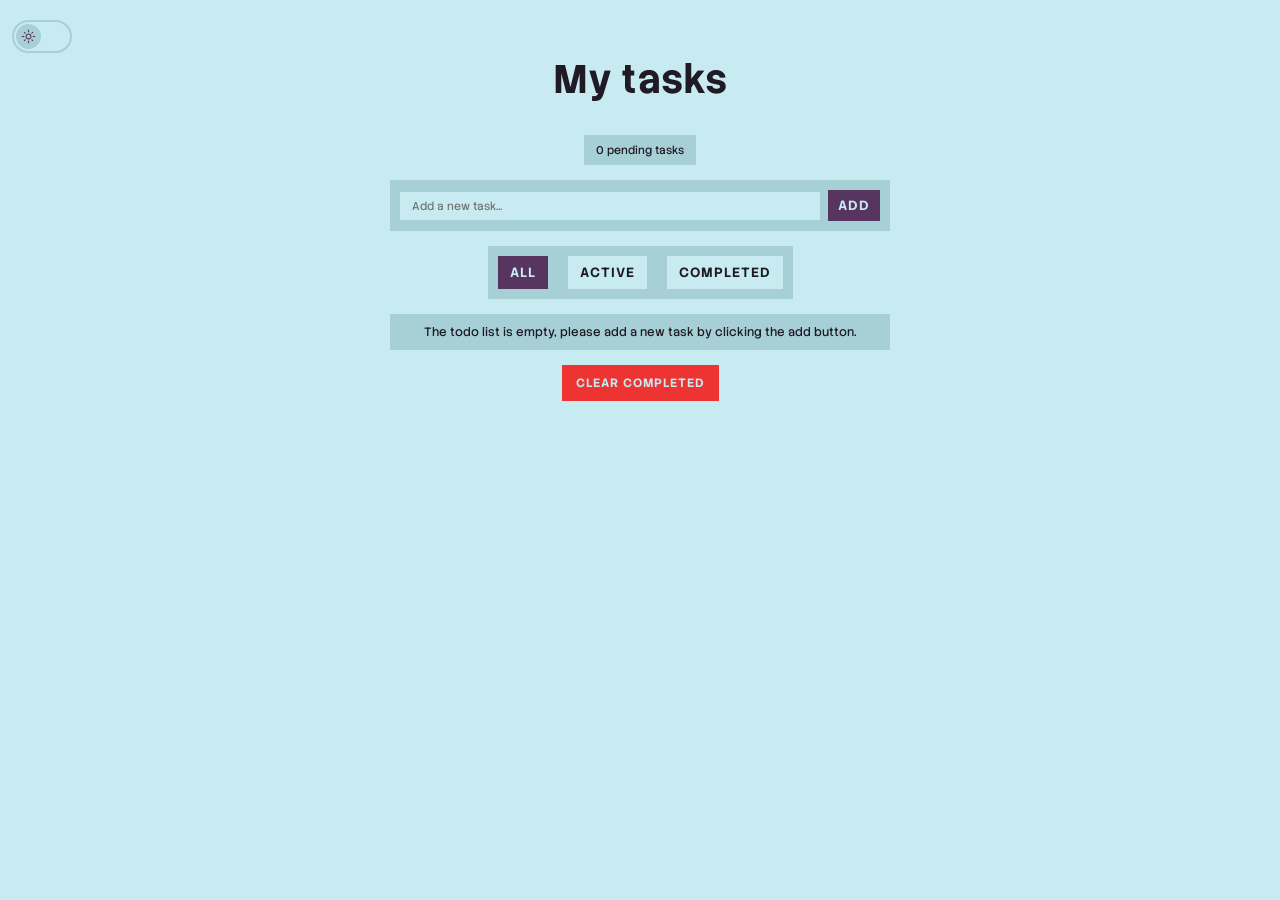
<file: index.html>
<!DOCTYPE html>

<html lang="en">
  <head>
    <meta charset="utf-8">
    <meta name="viewport" content="width=device-width, initial-scale=1">
    <title>Todo App</title>
    <link rel="preconnect" href="https://fonts.googleapis.com">
    <link rel="preconnect" href="https://fonts.gstatic.com" crossorigin>
    <link href="https://fonts.googleapis.com/css2?family=Stack+Sans+Text:wght@200..700&family=Ubuntu:ital,wght@0,300;0,400;0,500;0,700;1,300;1,400;1,500;1,700&display=swap" rel="stylesheet">
    <link href="https://fonts.googleapis.com/icon?family=Material+Symbols+Rounded&icon_names=check_circle,dangerous,light_mode,dark_mode" rel="stylesheet" />
    <link rel="stylesheet" href="/css/styles.css">
  </head>
  <body>
    <div class="theme-toggler">
      <button id="togglerBtn">
        <span class="material-symbols-rounded">light_mode</span>
      </button>
    </div>

    <main class="main">
      <h1 class="title">My tasks</h1>

      <div class="content">
        <div class="content__pending-counter content__container">
          <span id="taskCount"></span>
        </div>

        <div class="content__header content__container">
          <input type="text" id="taskInput" placeholder="Add a new task..." autocomplete="off">
          <button id="addBtn">Add</button>
        </div>

        <div class="content__filter content__container">
          <button class="filter-btn active" data-filter="all">All</button>
          <button class="filter-btn" data-filter="active">Active</button>
          <button class="filter-btn" data-filter="completed">Completed</button>
        </div>

        <div class="content__todo content__container">
          <ul class="content__todo-list"></ul>
        </div>

        <button id="clearCompleted" class="clear-btn">Clear completed</button>
      </div>
    </main>

    <script type="module" src="js/main.js"></script>
  </body>
</html>
</file>
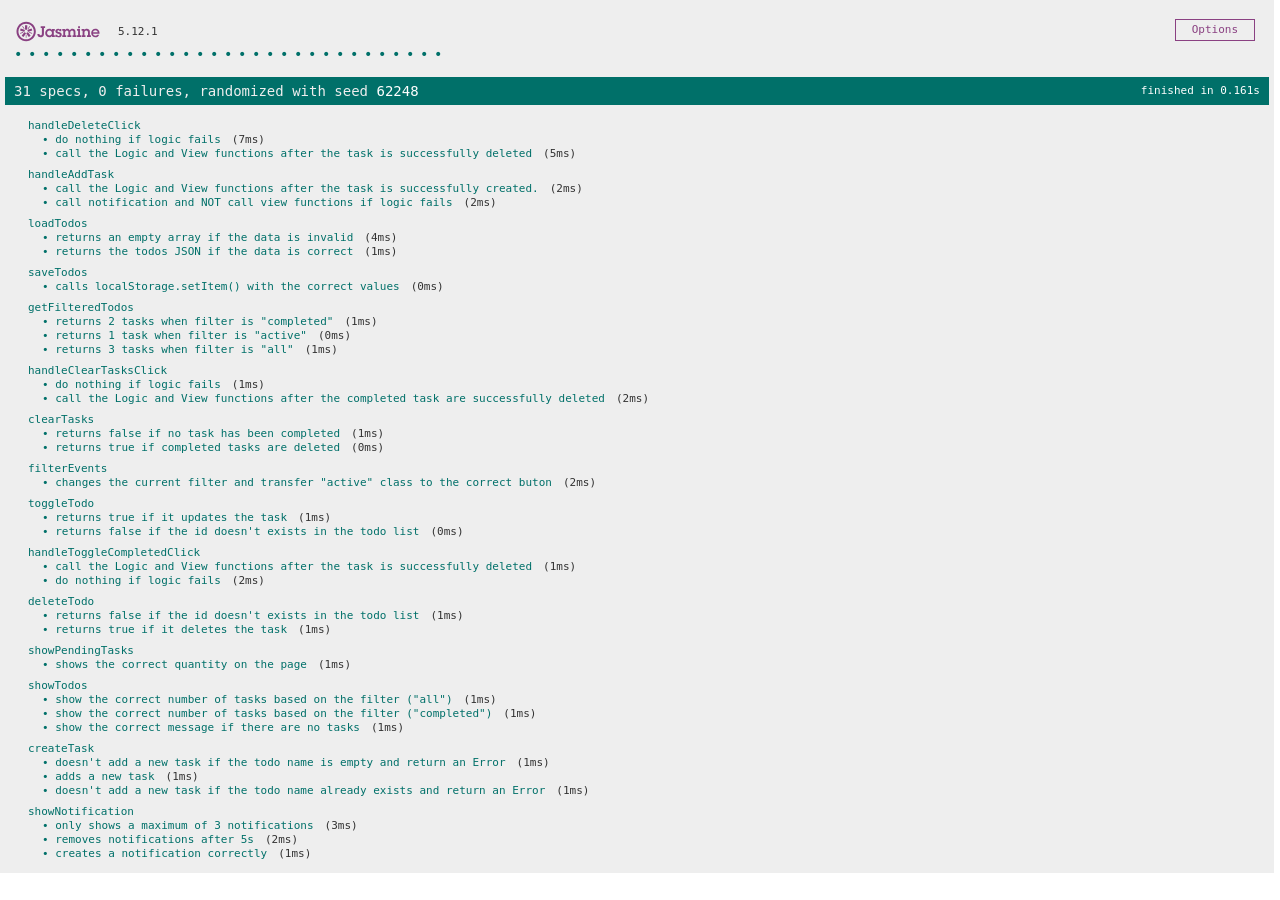
<file: tests/tests.html>
<!DOCTYPE html>
<html>
  <head>
    <meta charset="utf-8">
    <title>Jasmine Spec Runner v5.12.1</title>

    <link rel="shortcut icon" type="image/png" href="/tests/lib/jasmine-5.12.1/jasmine_favicon.png">
    <link rel="stylesheet" href="/tests/lib/jasmine-5.12.1/jasmine.css">

    <script src="/tests/lib/jasmine-5.12.1/jasmine.js"></script>
    <script src="/tests/lib/jasmine-5.12.1/jasmine-html.js"></script>
    <script src="/tests/lib/jasmine-5.12.1/boot0.js"></script>
    <!-- optional: include a file here that configures the Jasmine env -->
    <script src="/tests/lib/jasmine-5.12.1/boot1.js"></script>

    <!-- test file -->
    <script type="module" src="/tests/spec/todoTest.js"></script>
    <script type="module" src="/tests/spec/eventsTest.js"></script>
    <script type="module" src="/tests/spec/appUiTest.js"></script>
    <script type="module" src="/tests/spec/notificationsTest.js"></script>
  </head>

  <body>
    <div class="tests"></div>
  </body>
</html>
</file>
<file: css/styles.css>
*{
  box-sizing: border-box;
  padding: 0;
  margin: 0;
}

/* =====  VARIABLES ===== */

:root{
  font-size: 16px;
  --back-color: #c7ebf0;
  --text-color: #1f1a23;
  --emphasis-color: #58355e; 
  --light-emphasis-color: #835b89;
  --black-back-color: #a6cfd6;
  --danger: #e33;
}

.dark-mode{
  --back-color: #29182d;
  --text-color: #e0cfd3;
  --emphasis-color: var(--text-color); 
  --light-emphasis-color: #9b6ca2;
  --black-back-color: #5c4461;
}

/* ===== DARK MODE ===== */

#togglerBtn{
  background-color: var(--back-color);
  padding: 2px;
  border: 2px solid var(--black-back-color);
  border-radius: 100px;
  display: flex;
  width: 60px;
  transition: border-color .3s ease;
}

#togglerBtn .material-symbols-rounded{
  background-color: var(--black-back-color);
  color: var(--emphasis-color);
  border-radius: 100px;
  font-size: 15px; 
  padding: 5px;
  opacity: 1;
  transform: translateX(0);
  transition: transform .3s ease, opacity .1s ease;
}

#togglerBtn .material-symbols-rounded.transitioning{
  opacity: 0;
}

#togglerBtn .material-symbols-rounded.dark{
  transform: translateX(27px);
}

#togglerBtn:hover{
  border-color: var(--emphasis-color);
}

/* ===== GENERAL SECTION ===== */

body{
  min-height: 100vh;
  font-family: 'Stack Sans Text';
  background-color:var(--back-color);
  color: var(--text-color);
  padding: 20px 12px;
}

ul{
  list-style: none;
}

button{
  border-color: transparent;
  border-style: solid;
  cursor: pointer;
  font-family: 'Stack Sans Text';
  transition: background-color .3s ease;
  color: inherit;
}

/* ====== MAIN SECTION ====== */

.main{
  width: 100%;
  max-width: 500px;
  margin: auto;
  text-align: center;
}

.title{
  font-size: 2.5rem;
  margin-bottom: 30px;
}

/* ===== CONTENT SECTION ===== */

.content{
  display: flex;
  flex-direction: column;
  gap: 15px;
}

.content__container{
  background-color: var(--black-back-color);
  color: var(--text-color);
  padding: 8px;
  display: flex;
  align-items: center;
  justify-content: center;
  gap: 8px;
  border: 2px solid transparent;
}

.content__pending-counter{
  width: fit-content;
  margin: auto;
  font-size: .7rem;
  padding: 6px 10px;
  color: var(--text-color);
}

#taskInput{
  width: 100%;
  padding: 6px 10px;
  border: 2px solid transparent;
  background-color: var(--back-color);
  color: inherit;
  font-size: .7rem;
  transition: border-color .5s ease;
}

#taskInput::placeholder{
  font-family: 'Stack Sans Text';
  font-size: .7rem;
}

#taskInput:focus{
  outline: none;
  border-color: var(--emphasis-color);
}

#addBtn{
  padding: 5px 8px;
  background-color: var(--emphasis-color);
  color: var(--back-color);
  font-weight: bold;
  letter-spacing: 1px;
  text-transform: uppercase;
}

#addBtn:hover{
  background-color: var(--light-emphasis-color);
}

/* === FILTER SECTION ===  */

.content__filter{
  gap: 20px;
  width: fit-content;
  margin: auto;
}

.filter-btn{
  background-color: var(--back-color);
  padding: 6px 10px;
  text-transform: uppercase;
  font-weight: bold;
  letter-spacing: 1px;
  transition: color .2s ease, background-color .2s ease;
}

.filter-btn:hover{
  background-color: var(--light-emphasis-color);
  color: var(--back-color);
}

.filter-btn.active{
  background-color: var(--emphasis-color);
  color: var(--back-color);
}

/* === TODO SECTION === */

.content__todo-list{
  width: 100%;
  display: flex;
  flex-direction: column;
  text-align: start;
  gap: 20px;
}

.content__todo-item{
  display: flex;
  gap: 15px;
  align-items: center;
  justify-content: center;
  background-color: var(--back-color);
  padding: 10px 12px;
  transition: background-color .4s ease, transform .2s ease,border-color .2s ease;
  border: 2px solid transparent;
}

.content__todo-item:hover{
  transform: translateY(-2px);
  border-color: var(--emphasis-color);
}

.task-checkbox{
  width: 20px;
  height: 20px;
}

.todo__text{
  flex: 1;
  font-size: .8rem;
}

.delete-btn {
  padding: 6px 10px;
  background-color: var(--danger);
  color: var(--back-color);
  text-transform: uppercase;
  letter-spacing: 1px;
  font-weight: bold;
}

/* ==== CLEAR COMPLETED SECTION ==== */

.clear-btn{
  background-color: var(--danger);
  color: var(--back-color);
  width: fit-content;
  margin: auto;
  padding: 8px 12px;
  text-transform: uppercase;
  font-weight: bold;
  letter-spacing: 1px;
  font-size: .75rem;
}

.clear-btn:hover, .delete-btn:hover{
  background-color: #b11;
}

/* ===== NOTIFICATIONS ===== */

.notification{
  position: fixed;
  color: var(--text-color);
  background-color: var(--black-back-color);
  width: 320px;
  margin: auto;
  top: 20px;
  right: 20px;
  z-index: 10;
  padding: 10px 14px 14px 14px;
  font-size: .75rem;
  display: flex;
  flex-direction: column;
  gap: 10px;
  border: 2px solid transparent;
  transform: translateY(-200px);
  transition: transform .5s ease-out;
}

.notification.show{
  transform: translateY(0);
}

.notification.error{
  border-color: var(--danger);
}

.notification.error .material-symbols-rounded{
  color: var(--danger);
}

.notification.success{
  border-color: #6b6;
}

.notification.success .material-symbols-rounded{
  color: #6b6;
}

/* ===== EMPTY TODO ===== */

.empty-todo{
  font-size: .75rem;
  text-align: center;
}

/* ===== QUERIES ===== */

@media screen and (max-width: 600px) {
  .notification{
    right: 50%;
    translate: 50% 0;
  }
}
</file>
<file: tests/lib/jasmine-5.12.1/jasmine.css>
@charset "UTF-8";
body {
  overflow-y: scroll;
}

.jasmine_html-reporter {
  width: 100%;
  background-color: #eee;
  padding: 5px;
  margin: -8px;
  font-size: 11px;
  font-family: Monaco, "Lucida Console", monospace;
  line-height: 14px;
  color: #333;
}
.jasmine_html-reporter a {
  text-decoration: none;
}
.jasmine_html-reporter a:hover {
  text-decoration: underline;
}
.jasmine_html-reporter p, .jasmine_html-reporter h1, .jasmine_html-reporter h2, .jasmine_html-reporter h3, .jasmine_html-reporter h4, .jasmine_html-reporter h5, .jasmine_html-reporter h6 {
  margin: 0;
  line-height: 14px;
}
.jasmine_html-reporter .jasmine-banner,
.jasmine_html-reporter .jasmine-symbol-summary,
.jasmine_html-reporter .jasmine-summary,
.jasmine_html-reporter .jasmine-result-message,
.jasmine_html-reporter .jasmine-spec .jasmine-description,
.jasmine_html-reporter .jasmine-spec-detail .jasmine-description,
.jasmine_html-reporter .jasmine-alert .jasmine-bar,
.jasmine_html-reporter .jasmine-stack-trace {
  padding-left: 9px;
  padding-right: 9px;
}
.jasmine_html-reporter .jasmine-banner {
  position: relative;
}
.jasmine_html-reporter .jasmine-banner .jasmine-title {
  background: url("[data-uri]") no-repeat;
  background: url("[data-uri]") no-repeat, none;
  background-size: 100%;
  display: block;
  float: left;
  width: 90px;
  height: 25px;
}
.jasmine_html-reporter .jasmine-banner .jasmine-version {
  margin-left: 14px;
  position: relative;
  top: 6px;
}
.jasmine_html-reporter #jasmine_content {
  position: fixed;
  right: 100%;
}
.jasmine_html-reporter .jasmine-banner {
  margin-top: 14px;
}
.jasmine_html-reporter .jasmine-duration {
  color: #fff;
  float: right;
  line-height: 28px;
  padding-right: 9px;
}
.jasmine_html-reporter .jasmine-symbol-summary {
  overflow: hidden;
  margin: 14px 0;
}
.jasmine_html-reporter .jasmine-symbol-summary li {
  display: inline-block;
  height: 10px;
  width: 14px;
  font-size: 16px;
}
.jasmine_html-reporter .jasmine-symbol-summary li.jasmine-passed {
  font-size: 14px;
}
.jasmine_html-reporter .jasmine-symbol-summary li.jasmine-passed:before {
  color: #007069;
  content: "•";
}
.jasmine_html-reporter .jasmine-symbol-summary li.jasmine-failed {
  line-height: 9px;
}
.jasmine_html-reporter .jasmine-symbol-summary li.jasmine-failed:before {
  color: #ca3a11;
  content: "×";
  font-weight: bold;
  margin-left: -1px;
}
.jasmine_html-reporter .jasmine-symbol-summary li.jasmine-excluded {
  font-size: 14px;
}
.jasmine_html-reporter .jasmine-symbol-summary li.jasmine-excluded:before {
  color: #bababa;
  content: "•";
}
.jasmine_html-reporter .jasmine-symbol-summary li.jasmine-excluded-no-display {
  font-size: 14px;
  display: none;
}
.jasmine_html-reporter .jasmine-symbol-summary li.jasmine-pending {
  line-height: 17px;
}
.jasmine_html-reporter .jasmine-symbol-summary li.jasmine-pending:before {
  color: #ba9d37;
  content: "*";
}
.jasmine_html-reporter .jasmine-symbol-summary li.jasmine-empty {
  font-size: 14px;
}
.jasmine_html-reporter .jasmine-symbol-summary li.jasmine-empty:before {
  color: #ba9d37;
  content: "•";
}
.jasmine_html-reporter .jasmine-run-options {
  float: right;
  margin-right: 5px;
  border: 1px solid #8a4182;
  color: #8a4182;
  position: relative;
  line-height: 20px;
}
.jasmine_html-reporter .jasmine-run-options .jasmine-trigger {
  cursor: pointer;
  padding: 8px 16px;
}
.jasmine_html-reporter .jasmine-run-options .jasmine-payload {
  position: absolute;
  display: none;
  right: -1px;
  border: 1px solid #8a4182;
  background-color: #eee;
  white-space: nowrap;
  padding: 4px 8px;
}
.jasmine_html-reporter .jasmine-run-options .jasmine-payload.jasmine-open {
  display: block;
}
.jasmine_html-reporter .jasmine-bar {
  line-height: 28px;
  font-size: 14px;
  display: block;
  color: #eee;
}
.jasmine_html-reporter .jasmine-bar.jasmine-failed, .jasmine_html-reporter .jasmine-bar.jasmine-errored {
  background-color: #ca3a11;
  border-bottom: 1px solid #eee;
}
.jasmine_html-reporter .jasmine-bar.jasmine-passed {
  background-color: #007069;
}
.jasmine_html-reporter .jasmine-bar.jasmine-incomplete {
  background-color: #bababa;
}
.jasmine_html-reporter .jasmine-bar.jasmine-skipped {
  background-color: #bababa;
}
.jasmine_html-reporter .jasmine-bar.jasmine-warning {
  margin-top: 14px;
  margin-bottom: 14px;
  background-color: #ba9d37;
  color: #333;
}
.jasmine_html-reporter .jasmine-bar.jasmine-menu {
  background-color: #fff;
  color: #000;
}
.jasmine_html-reporter .jasmine-bar.jasmine-menu a {
  color: blue;
  text-decoration: underline;
}
.jasmine_html-reporter .jasmine-bar a {
  color: white;
}
.jasmine_html-reporter.jasmine-spec-list .jasmine-bar.jasmine-menu.jasmine-failure-list,
.jasmine_html-reporter.jasmine-spec-list .jasmine-results .jasmine-failures {
  display: none;
}
.jasmine_html-reporter.jasmine-failure-list .jasmine-bar.jasmine-menu.jasmine-spec-list,
.jasmine_html-reporter.jasmine-failure-list .jasmine-summary {
  display: none;
}
.jasmine_html-reporter .jasmine-results {
  margin-top: 14px;
}
.jasmine_html-reporter .jasmine-summary {
  margin-top: 14px;
}
.jasmine_html-reporter .jasmine-summary ul {
  list-style-type: none;
  margin-left: 14px;
  padding-top: 0;
  padding-left: 0;
}
.jasmine_html-reporter .jasmine-summary ul.jasmine-suite {
  margin-top: 7px;
  margin-bottom: 7px;
}
.jasmine_html-reporter .jasmine-summary li.jasmine-passed a {
  color: #007069;
}
.jasmine_html-reporter .jasmine-summary li.jasmine-failed a {
  color: #ca3a11;
}
.jasmine_html-reporter .jasmine-summary li.jasmine-empty a {
  color: #ba9d37;
}
.jasmine_html-reporter .jasmine-summary li.jasmine-pending a {
  color: #ba9d37;
}
.jasmine_html-reporter .jasmine-summary li.jasmine-excluded a {
  color: #bababa;
}
.jasmine_html-reporter .jasmine-specs li.jasmine-passed a:before {
  content: "• ";
}
.jasmine_html-reporter .jasmine-specs li.jasmine-failed a:before {
  content: "× ";
}
.jasmine_html-reporter .jasmine-specs li.jasmine-empty a:before {
  content: "* ";
}
.jasmine_html-reporter .jasmine-specs li.jasmine-pending a:before {
  content: "• ";
}
.jasmine_html-reporter .jasmine-specs li.jasmine-excluded a:before {
  content: "• ";
}
.jasmine_html-reporter .jasmine-specs li .jasmine-spec-duration {
  margin-left: 1em;
}
.jasmine_html-reporter .jasmine-description + .jasmine-suite {
  margin-top: 0;
}
.jasmine_html-reporter .jasmine-suite {
  margin-top: 14px;
}
.jasmine_html-reporter .jasmine-suite a {
  color: #333;
}
.jasmine_html-reporter .jasmine-failures .jasmine-spec-detail {
  margin-bottom: 28px;
}
.jasmine_html-reporter .jasmine-failures .jasmine-spec-detail .jasmine-description {
  background-color: #ca3a11;
  color: white;
}
.jasmine_html-reporter .jasmine-failures .jasmine-spec-detail .jasmine-description a {
  color: white;
}
.jasmine_html-reporter .jasmine-result-message {
  padding-top: 14px;
  color: #333;
  white-space: pre-wrap;
}
.jasmine_html-reporter .jasmine-result-message span.jasmine-result {
  display: block;
}
.jasmine_html-reporter .jasmine-stack-trace {
  margin: 5px 0 0 0;
  max-height: 224px;
  overflow: auto;
  line-height: 18px;
  color: #666;
  border: 1px solid #ddd;
  background: white;
  white-space: pre;
}
.jasmine_html-reporter .jasmine-expander a {
  display: block;
  margin-left: 14px;
  color: blue;
  text-decoration: underline;
}
.jasmine_html-reporter .jasmine-expander-contents {
  display: none;
}
.jasmine_html-reporter .jasmine-expanded {
  padding-bottom: 10px;
}
.jasmine_html-reporter .jasmine-expanded .jasmine-expander-contents {
  display: block;
  margin-left: 14px;
  padding: 5px;
}
.jasmine_html-reporter .jasmine-debug-log {
  margin: 5px 0 0 0;
  padding: 5px;
  color: #666;
  border: 1px solid #ddd;
  background: white;
}
.jasmine_html-reporter .jasmine-debug-log table {
  border-spacing: 0;
}
.jasmine_html-reporter .jasmine-debug-log table, .jasmine_html-reporter .jasmine-debug-log th, .jasmine_html-reporter .jasmine-debug-log td {
  border: 1px solid #ddd;
}
.jasmine_html-reporter .jasmine-debug-log .jasmine-debug-log-msg {
  white-space: pre;
}
</file>
